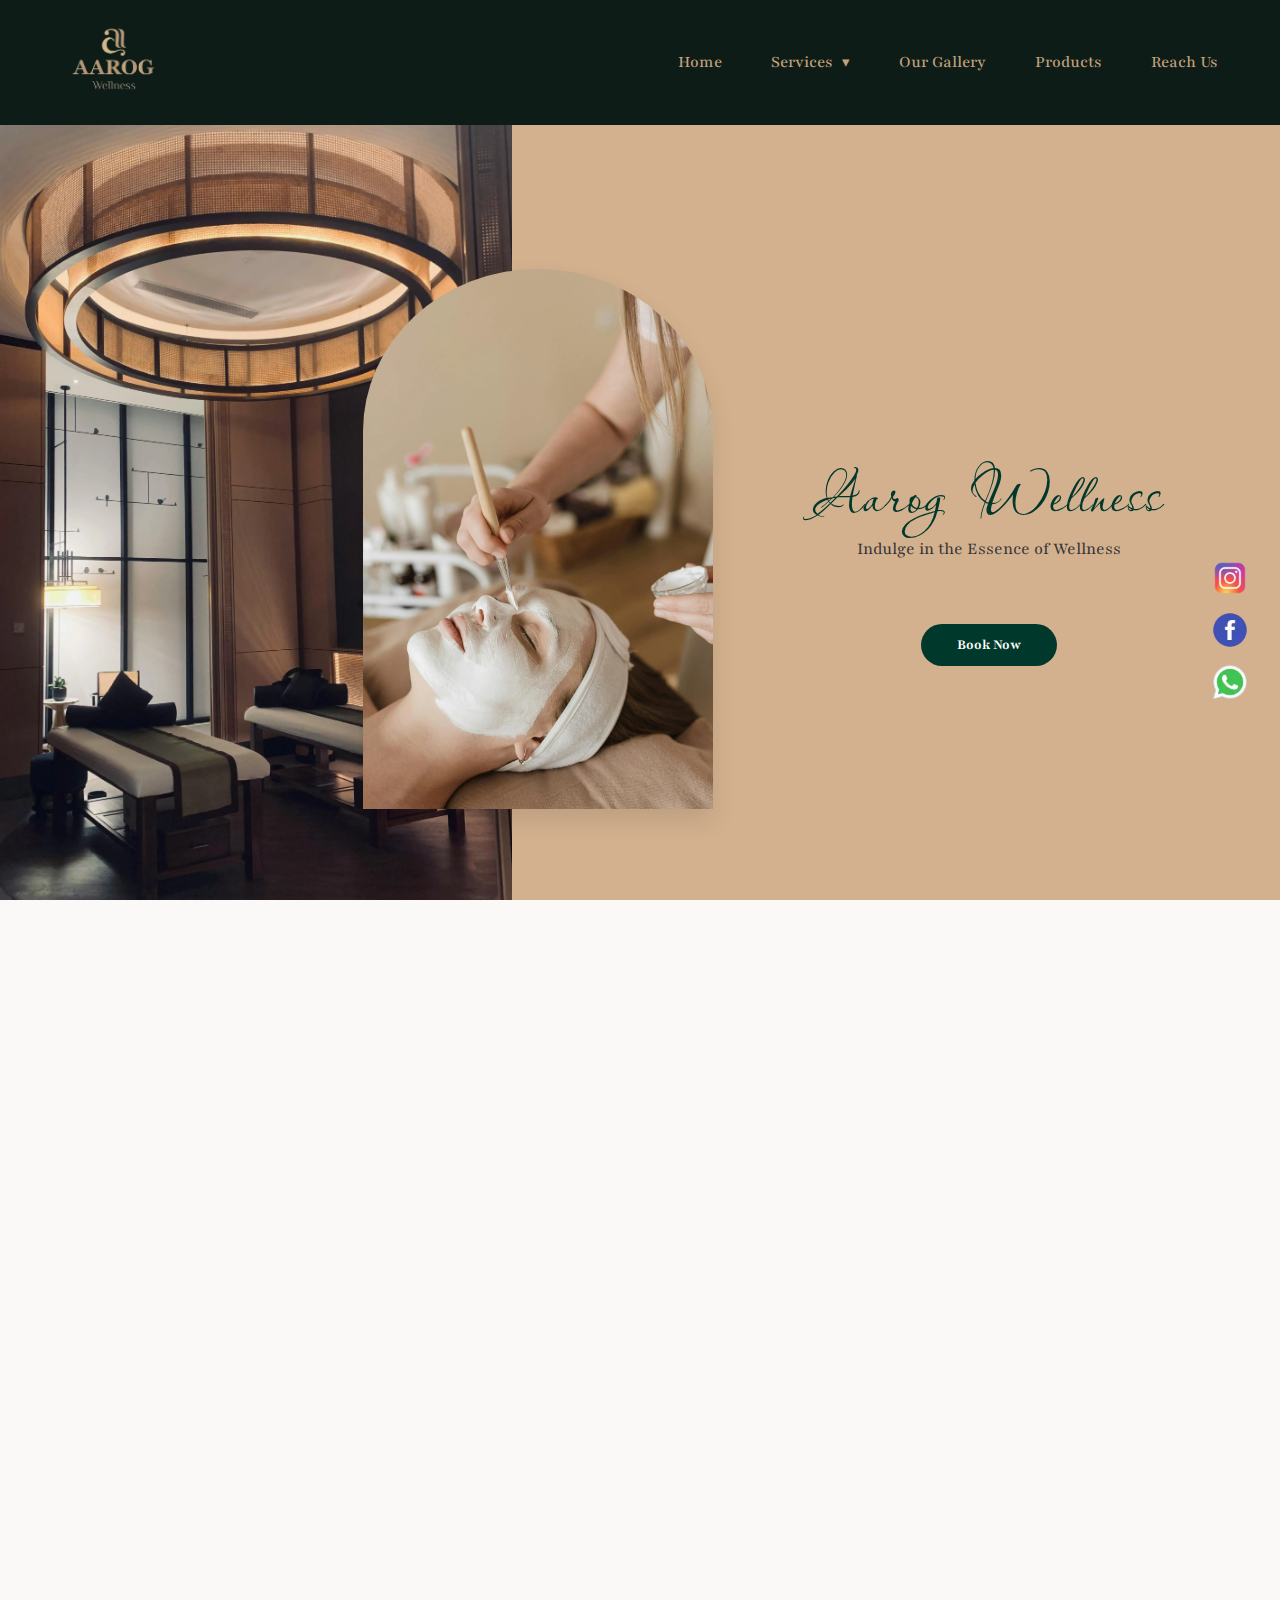
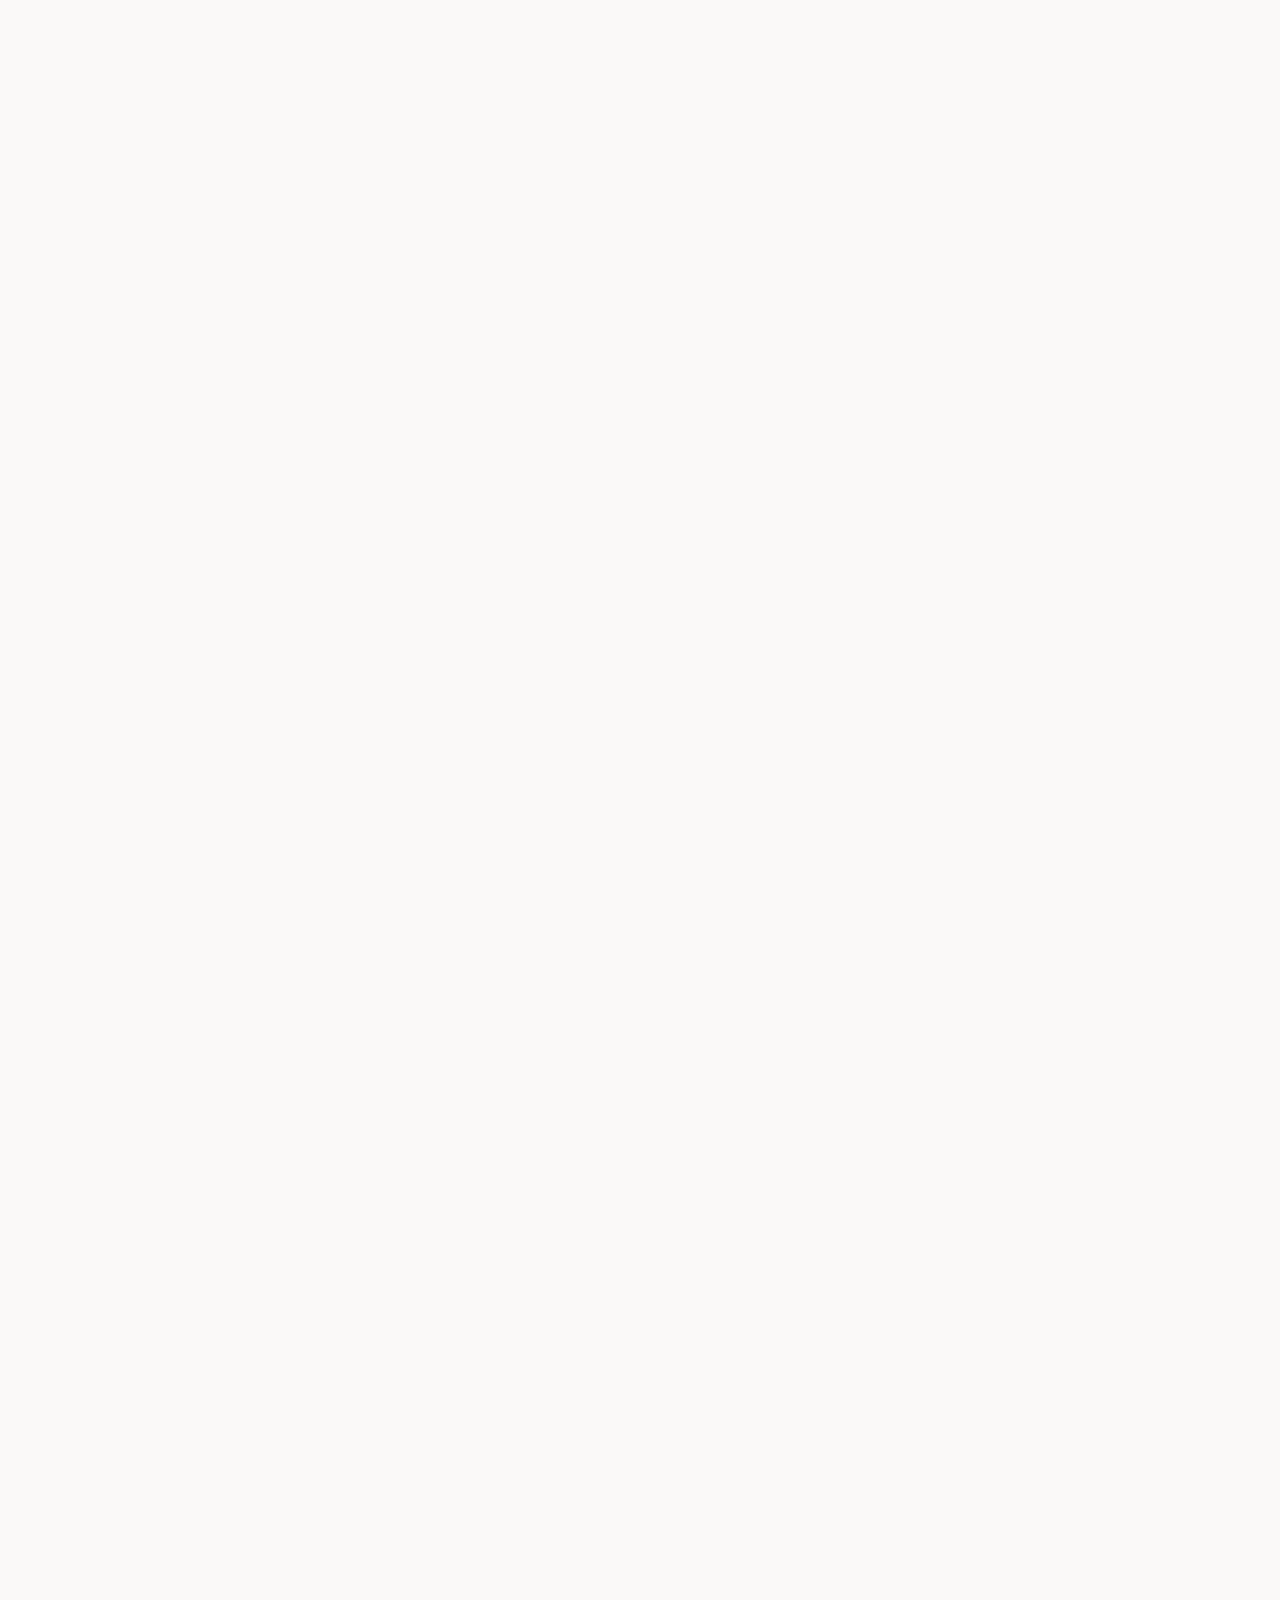
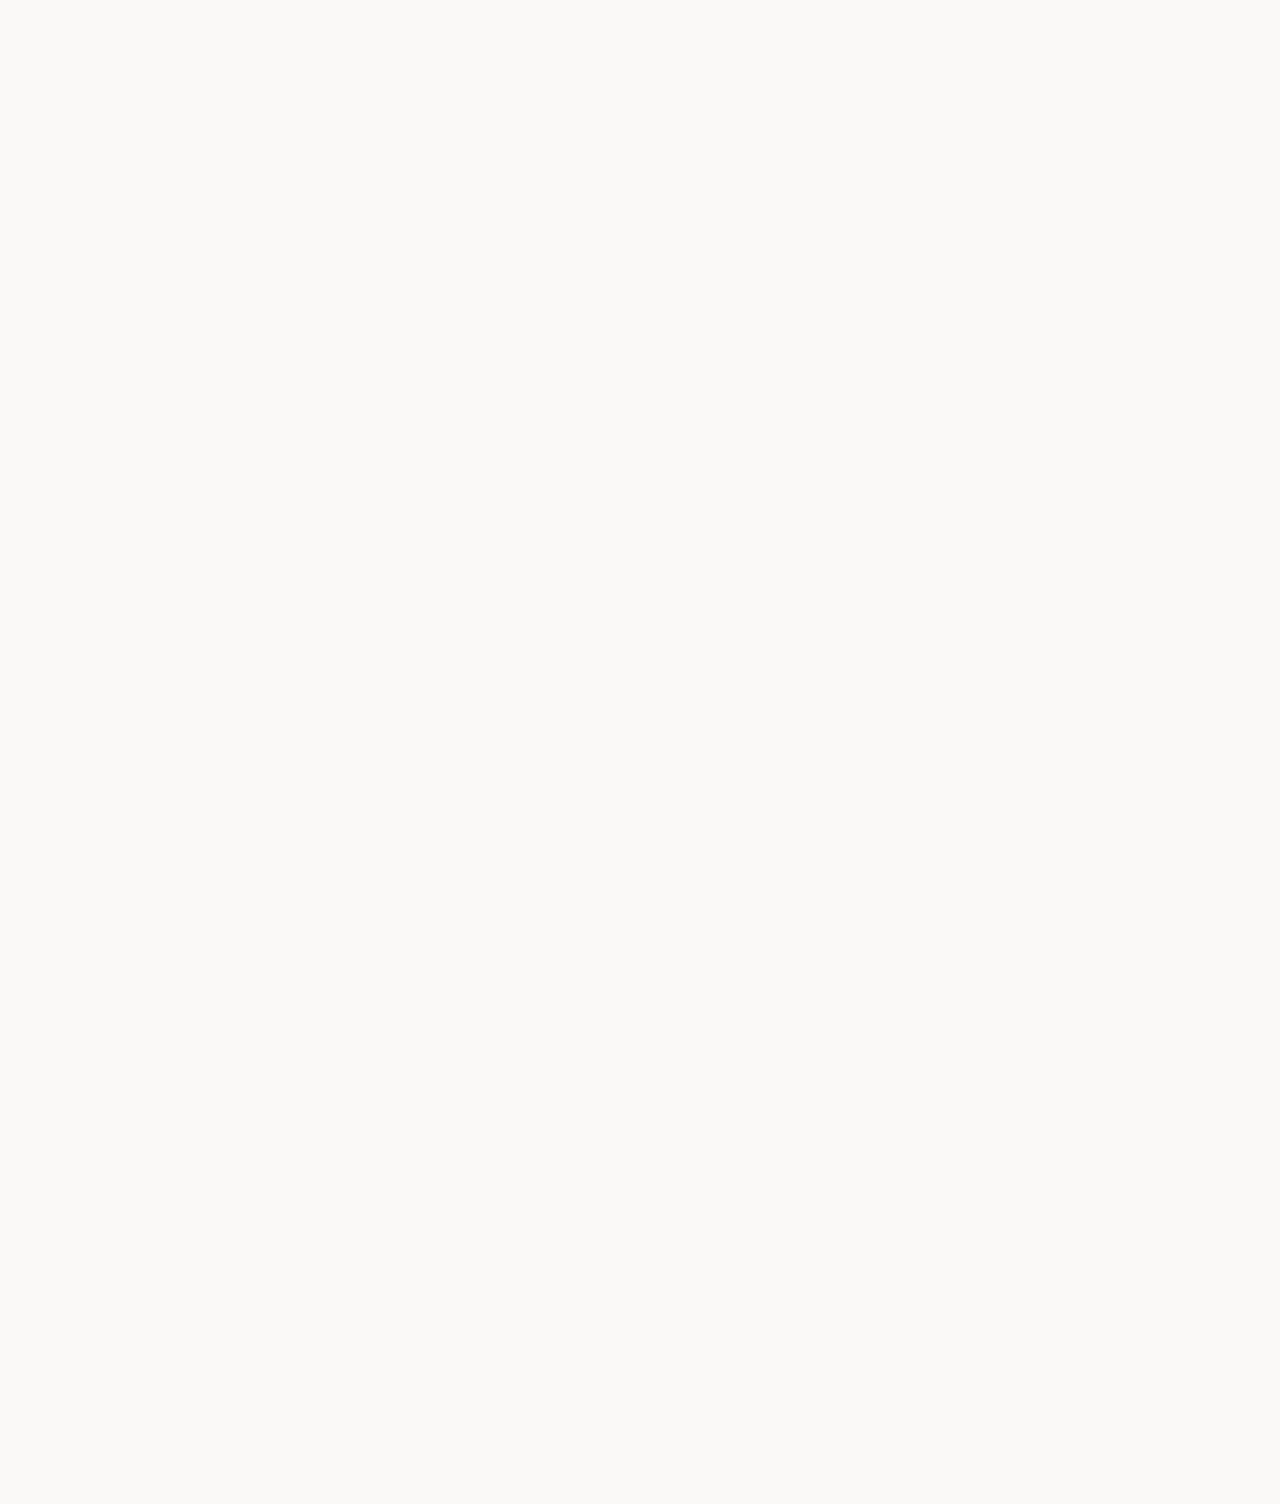
<file: index.html>
<!DOCTYPE html>
<html lang="en">

<head>
  <meta charset="UTF-8" />
  <meta name="viewport" content="width=device-width, initial-scale=1.0" />
  <title>AAROG Wellness</title>
  <link rel="icon" type="image/png" href="./Images/favicon.webp" />
  <link rel="stylesheet" href="home-style.css" />
</head>

<body>

<div id="navbar-container"></div>
  <!-- <main class="container"> -->
  <!-- Hero Section -->
  <section class="hero" aria-label="Intro Section">

    <div class="hero-mask">
      <img src="./Images/hero-mask1.webp" class="hero-slide active" alt="Facial Tratment" />
      <img src="./Images/hero-mask2.webp" class="hero-slide" alt="Facial Tratment" />
      <img src="./Images/hero-mask3.webp" class="hero-slide" alt="Facial Tratment" />
    </div>


    <div class="hero-content">
      <div class="hero-left">
        <img src="./Images/hero-left.webp" alt="Decorative Spa" />
      </div>
      <div class="hero-right">
        <h1 class="cursive">Aarog&nbsp;Wellness</h1>
        <p>Indulge in the Essence of Wellness</p>
        <a href="https://wa.me/9884852077?text=Hi%20Aarog%20Wellness!%20I%E2%80%99m%20interested%20in%20booking%20a%20rejuvenating%20spa%20session.%20Could%20you%20please%20share%20the%20available%20timings%20and%20spa%20treatments%3F%20%F0%9F%8C%BF" 
   target="_blank" 
   class="cta-btn">
  Book Now
</a>
      </div>
    </div>
  </section>


  <!-- Introduction Section -->
  <section class="introduction" aria-labelledby="intro-heading">
    <div class="intro-content">
      <h1 class="cursive">Aarog is your quiet sanctuary</h1>
      <p>
        Reconnect with yourself at Aarog Wellness Spa. Each moment here is
        designed to relax your body, calm your mind, and leave you feeling
        refreshed and cared for.
      </p>

      <!-- Sandwich-style doodles -->
      <img src="./Images/intro.webp" alt="Left Doodle" class="doodle-left" />
      <img src="./Images/bottles.webp" alt="Right Doodle" class="doodle-right" />
    </div>
  </section>


 
  <!-- About Section -->
  <section class="split-section">
    <div class="split-left">
      <div class="split-content">
        <!-- Mobile/Tablet Only Hero Image -->
        <img src="./Images/about-hero.webp" alt="About Hero" class="mobile-hero-img" />

        <h2 class="cursive">
          About Us
          <img src="./Images/butterfly.webp" alt="Butterfly" class="butterfly" />
        </h2>
        <p>
          Aarog Wellness is your go-to destination for true rest, renewal, and a unique spa experience. Our skilled
          therapists work their magic to help you feel not just relaxed, but completely refreshed and renewed.

          We believe wellness is more than a service—it's a journey of the senses. From soothing aromas to healing
          touch, every detail is crafted to elevate your well-being. Whether you’re seeking a quiet escape or a
          revitalizing transformation, Aarog offers a sanctuary where body, mind, and spirit are gently restored.
        </p>
      </div>
    </div>

    <!-- Desktop-only image -->
    <div class="split-right">
      <div class="image-mask">
        <img src="./Images/about-mask.webp" alt="Spa Experience" />
      </div>
    </div>
  </section>


  <!-- Services Section -->
  <section class="services-section">
    <div class="service-heading">
      <h2 class="cursive">Our Services</h2>
      <img src="./Images/services.webp" alt="Service Icon" class="service-icon" />
    </div>

    <!-- Cards Wrapper -->
    <div class="wrapper">
      <!-- Card 1: Massage -->
      <div class="card">
        <h2>Wellness</h2>
        <p>Repair your mind, body, and soul, and leave feeling rejuvenated!</p>
        <h3><a href="body.html"></span>Body Treatments</a></h3>

        <!-- Mobile Image -->
        <img src="./Images/massage.webp" alt="Massage Icon" class="card-icon mobile-only-1" />
      </div>

      <!-- Card 2: Skin -->
      <div class="card">
        <h2>Beauty</h2>
        <p>Enhance your beauty naturally with one of our fine hair and skin treatments!</p>
        <h3><a href="hair_skin.html"></span>Skin Treatments</a></h3>

        <!-- Mobile Image -->
        <img src="./Images/face.webp" alt="Face Icon" class="card-icon mobile-only-2" />
      </div>
    </div>

    <!-- Icon Images Below Cards -->
    <div class="icon-image-wrapper">
      <img src="./Images/massage.webp" alt="Massage Icon" class="massage-icon" />
      <img src="./Images/face.webp" alt="Face Icon" class="face-icon" />
    </div>
  </section>


  <!-- Advantages -->
  <section class="advantages" aria-labelledby="advantages-heading">
    <h2 class="cursive" id="advantages-heading">Our Advantages</h2>
    <div class="advantage-cards">
      <!-- Card 1 -->
      <div class="adv-card">
        <img src="./Images/massage-icon.webp" alt="Massage Icon" />
        <a href="#" class="adv-title">Relaxing Treatments</a>
        <p>Experience soothing massages and body therapies for total relaxation.</p>
      </div>

      <!-- Card 2 -->
      <div class="adv-card">
        <img src="./Images/flower-icon.webp" alt="Flower Icon" />
        <a href="#" class="adv-title">Organic Products</a>
        <p>We use plant-based, cruelty-free and eco-friendly beauty products.</p>
      </div>

      <!-- Card 3 -->
      <div class="adv-card">
        <img src="./Images/aroma-icon.webp" alt="Aromatherapy Icon" />
        <a href="#" class="adv-title">Aromatherapy</a>
        <p>Essential oil therapy that refreshes your mind, body and soul.</p>
      </div>

      <!-- Card 4 -->
      <div class="adv-card">
        <img src="./Images/face-icon.webp" alt="Healing Icon" />
        <a href="#" class="adv-title">Healing Touch</a>
        <p>Rejuvenate your senses through our expert healing techniques and therapies.</p>
      </div>

      <!-- Card 5 -->
      <div class="adv-card">
        <img src="./Images/skill-icon.webp" alt="Skilled Therapists Icon" />
        <a href="#" class="adv-title">Skilled Therapists</a>
        <p>Our certified professionals ensure personalized and expert care for you.</p>
      </div>
    </div>
  </section>


  <!-- Client Review -->
  <section class="testimonial" aria-labelledby="testimonial-heading">
    <h2 class="cursive" id="testimonial-heading">Client Review</h2>

    <div class="testimonial-slider">
      <div class="testimonial-card active">
        <img src="./Images/client1.webp" alt="Client 1" class="client-photo">
        <div class="testimonial-content">
          <h3>Spruha</h3>
          <p>
            A truly fantastic spa experience. From the moment I walked in, I felt pampered.
            The massage was perfect. I'll definitely be back for more!
          </p>
          <span class="quote-mark">”</span>
        </div>
      </div>

      <div class="testimonial-card">
        <img src="./Images/client2.webp" alt="Client 2" class="client-photo">
        <div class="testimonial-content">
          <h3>Anaya</h3>
          <p>
            It was magical! I havent felt this rejuvenated in years. Every detail, from aroma to touch,
            was carefully curated. Highly recommended.
          </p>
          <span class="quote-mark">”</span>
        </div>
      </div>

      <div class="testimonial-card">
        <img src="./Images/client3.webp" alt="Client 3" class="client-photo">
        <div class="testimonial-content">
          <h3>Meher</h3>
          <p>
            Exceptional staff and tranquil environment. The relaxation was deep and lasting.
            This is now my monthly selfcare ritual!
          </p>
          <span class="quote-mark">”</span>
        </div>
      </div>
    </div>
  </section>

  <section>

    <!-- Sticky Social Media Bar -->
    <div class="social-bar">
      <a href="https://www.instagram.com/aarogwellness.life/profilecard/" target="_blank" class="instagram" title="Instagram">
        <img src="./Images/insta-icon.webp" alt="Instagram">
      </a>
      <a href="https://www.facebook.com/people/Aarog-Wellness/61578879540993" target="_blank" class="facebook" title="Facebook">
        <img src="./Images/facebook-icon.webp" alt="Facebook">
      </a>
      <a href="https://wa.me/9884852077?text=Hi%20Aarog%20Wellness!%20I%E2%80%99m%20interested%20in%20booking%20a%20rejuvenating%20spa%20session.%20Could%20you%20please%20share%20the%20available%20timings%20and%20spa%20treatments%3F%20%F0%9F%8C%BF" target="_blank" class="whatsapp" title="WhatsApp">
        <img src="./Images/whatsapp-icon.webp" alt="WhatsApp"></a>
  </section>

  <script>


    
    window.addEventListener("DOMContentLoaded", () => {
            fetch('navbar.html')
                .then(res => res.text())
                .then(data => {
                document.getElementById('navbar-container').innerHTML = data;

                const currentPage = window.location.pathname.split('/').pop();
                const navLinks = document.querySelectorAll('.nav-links a');

                navLinks.forEach(link => {
                const href = link.getAttribute('href');
                if (href === currentPage) {
                    const li = link.closest('li');
                    if (li) li.classList.add('active');

                    const dropdown = link.closest('.dropdown');
                    if (dropdown) dropdown.classList.add('active');
                }
                });
            });

            fetch("footer.html")
                .then(res => res.text())
                .then(data => {
                    document.body.insertAdjacentHTML("beforeend", data);
                });
        });





      const slides = document.querySelectorAll('.hero-slide');
      let current = 0;

      function showSlide(index) {
        slides.forEach((slide, i) => {
          slide.classList.remove('active');
          if (i === index) slide.classList.add('active');
        });
  }

  setInterval(() => {
        current = (current + 1) % slides.length;
      showSlide(current);
  }, 4000); // Change every 4 seconds




      let index = 0;
      const cards = document.querySelectorAll(".testimonial-card");

      function showNextTestimonial() {
        cards[index].classList.remove("active");
      index = (index + 1) % cards.length;
      cards[index].classList.add("active");
  }

      setInterval(showNextTestimonial, 5000);

function toggleMenu() {
      const nav = document.getElementById("navLinks");
      nav.classList.toggle("show");
    }




    const servicesDropdown = document.getElementById('servicesDropdown');
    const arrow = servicesDropdown.querySelector('.arrow');

    arrow.addEventListener('click', (e) => {
      e.stopPropagation(); // prevent bubbling
      servicesDropdown.classList.toggle('active');
    });

    // Optional: Click outside to close
    document.addEventListener('click', function (event) {
      if (!servicesDropdown.contains(event.target)) {
        servicesDropdown.classList.remove('active');
      }
    });



    const hamburger = document.getElementById('hamburger');
    const navLinks = document.getElementById('navLinks');
    // const servicesDropdown = document.getElementById('servicesDropdown');

    hamburger.addEventListener('click', () => {
      navLinks.classList.toggle('show');
    });

    servicesDropdown.addEventListener('click', () => {
      servicesDropdown.classList.toggle('active');
    });





  </script>

</body>





<!-- </body> -->

</html>
</file>
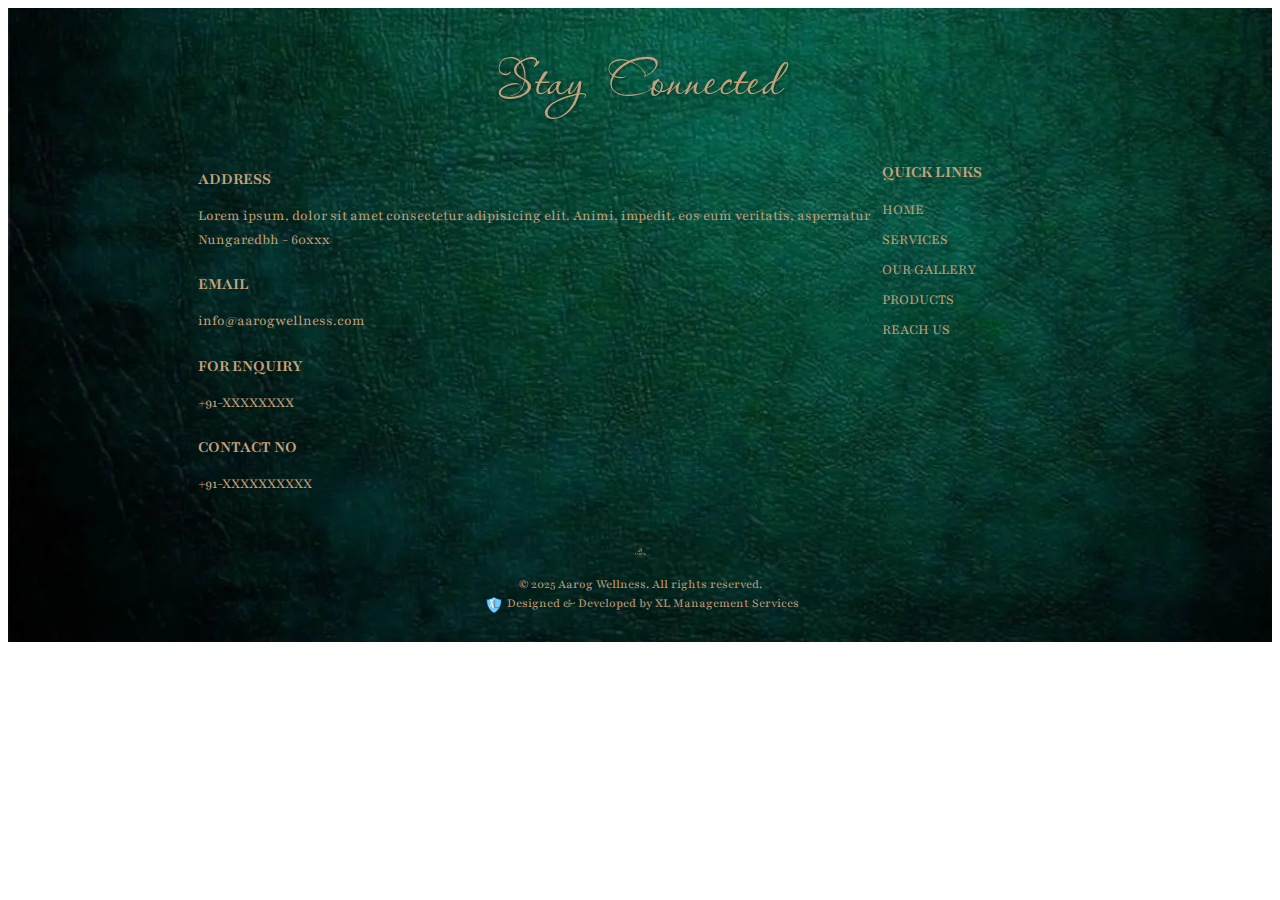
<file: footer.html>
<!DOCTYPE html>
<html lang="en">
<head>
    <meta charset="UTF-8">
    <meta name="viewport" content="width=device-width, initial-scale=1.0">
    <title>Document</title>
    <link rel="stylesheet" href="footer.css">
</head>
<body>
    <footer class="footer">
        <div class="footer-overlay">
          <h2>Stay Connected</h2>
          <div class="footer-content">
    
            <div class="footer-left">
              <div class="footer-item">
                <h4>ADDRESS</h4>
                <p>Lorem ipsum, dolor sit amet consectetur adipisicing elit. Animi, impedit, eos eum veritatis,
                  aspernatur<br />
                  Nungaredbh - 60xxx</p>
              </div>
              <div class="footer-item">
                <h4>EMAIL</h4>
                <p>info@aarogwellness.com</p>
              </div>
              <div class="footer-item">
                <h4>FOR ENQUIRY</h4>
                <p>+91-XXXXXXXX</p>
              </div>
              <div class="footer-item">
                <h4>CONTACT NO</h4>
                <p>+91-XXXXXXXXXX</p>
              </div>
            </div>
    
    
            <div class="footer-right">
              <p><strong>QUICK LINKS</strong></p>
              <ul>
                <li><a href="home.html">HOME</a></li>
                <li><a href="hair_skin.html">SERVICES</a></li>
                <li><a href="our-gallery.html">OUR GALLERY</a></li>
                <li><a href="products.html">PRODUCTS</a></li>
                <li><a href="reach-us.html">REACH US</a></li>
              </ul>
            </div>
            
          </div>
    
          <div class="footer-bottom">
            <img src="./Images/logo.webp" alt="Footer Logo" class="main-footer-logo" />
    
            <p>
              © 2025 Aarog Wellness. All rights reserved.<br />
              <img src="./Images/xl.webp" alt="XL Logo" class="xl-footer-logo" />Designed & Developed by 
              <a href="https://www.xlmanagementservices.in" target="_blank" style="color: inherit; text-decoration: none;">
                XL Management Services
              </a>
            </p>
          
          </div>
        </div>
      </footer>
</body>
</html>
</file>
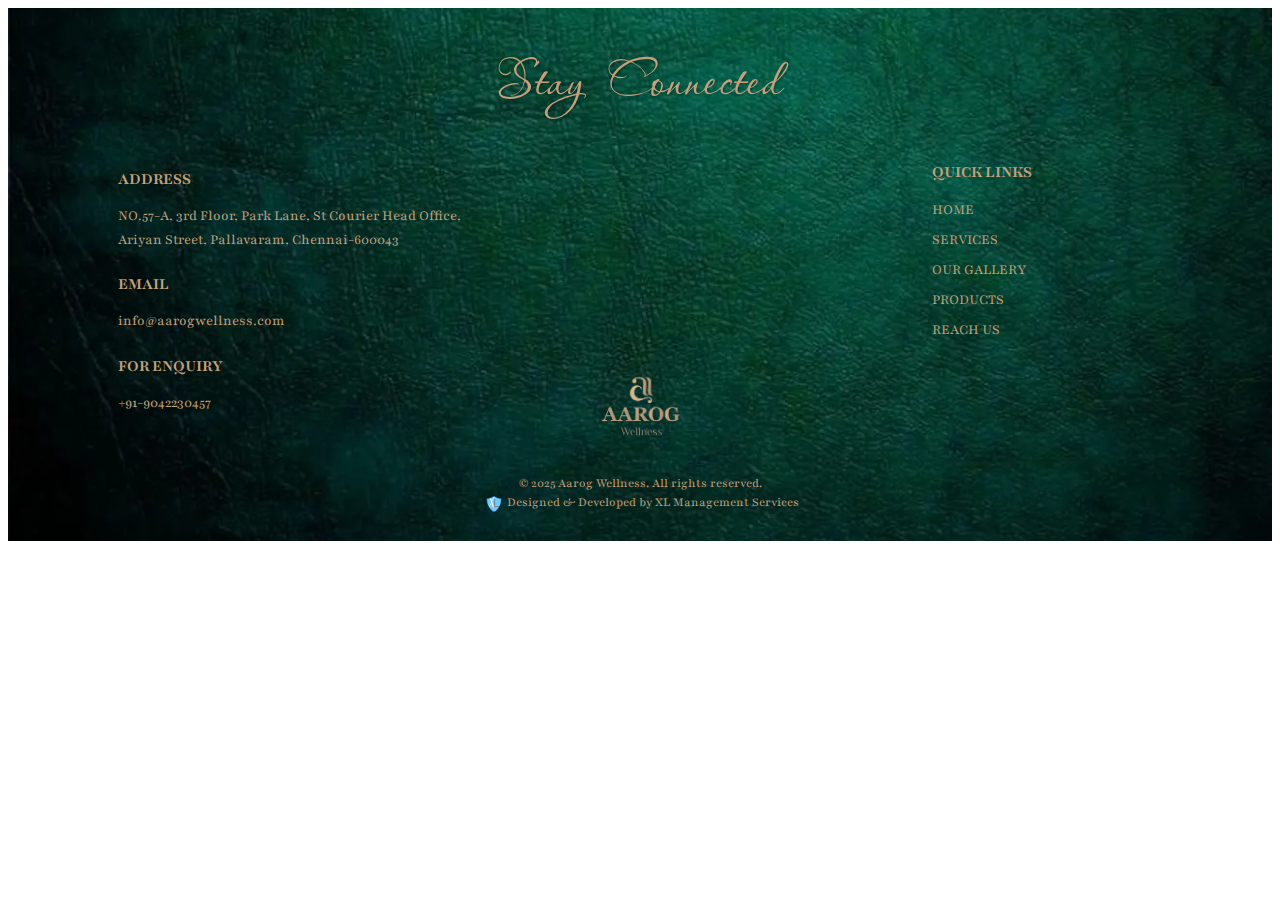
<file: newfooter.html>
<!DOCTYPE html>
<html lang="en">
<head>
    <meta charset="UTF-8">
    <meta name="viewport" content="width=device-width, initial-scale=1.0">
    <title>Document</title>
    <link rel="stylesheet" href="newfooter.css">
</head>
<body>
    <footer class="footer">
        <div class="footer-overlay">
          <h2>Stay Connected</h2>
          <div class="footer-content">
    
            <div class="footer-left">
              <div class="footer-item">
                <h4>ADDRESS</h4>
                <p>
                  NO.57-A, 3rd Floor, Park Lane, St Courier Head Office,<br />
                  Ariyan Street, Pallavaram, Chennai-600043
                </p>
              </div>
              <div class="footer-item">
                <h4>EMAIL</h4>
                <p>info@aarogwellness.com</p>
              </div>
              <div class="footer-item">
                <h4>FOR ENQUIRY</h4>
                <p>+91-9042230457</p>
              </div>
              <!-- <div class="footer-item">
                <h4>CONTACT NO</h4>
                <p>+91-9042230457</p>
              </div> -->
            </div>
            <img src="./Images/logo.webp" alt="Center Logo" class="footer-center-logo" />

    
            <div class="footer-right">
              <p><strong>QUICK LINKS</strong></p>
              <ul>
                <li><a href="index.html">HOME</a></li>
                <li><a href="hair_skin.html">SERVICES</a></li>
                <li><a href="our-gallery.html">OUR GALLERY</a></li>
                <li><a href="products.html">PRODUCTS</a></li>
                <li><a href="reach-us.html">REACH US</a></li>
              </ul>
            </div>
            
          </div>
    
          <div class="footer-bottom">
            <!-- <img src="./Images/logo.webp" alt="Footer Logo" class="main-footer-logo" /> -->
    
            <p>
              © 2025 Aarog Wellness. All rights reserved.<br />
              <img src="./Images/xl.webp" alt="XL Logo" class="xl-footer-logo" />Designed & Developed by 
              <a href="https://www.xlmanagementservices.in" target="_blank" style="color: inherit; text-decoration: none;">
                XL Management Services
              </a>
            </p>
          
          </div>
        </div>
      </footer>
</body>
</html>
</file>
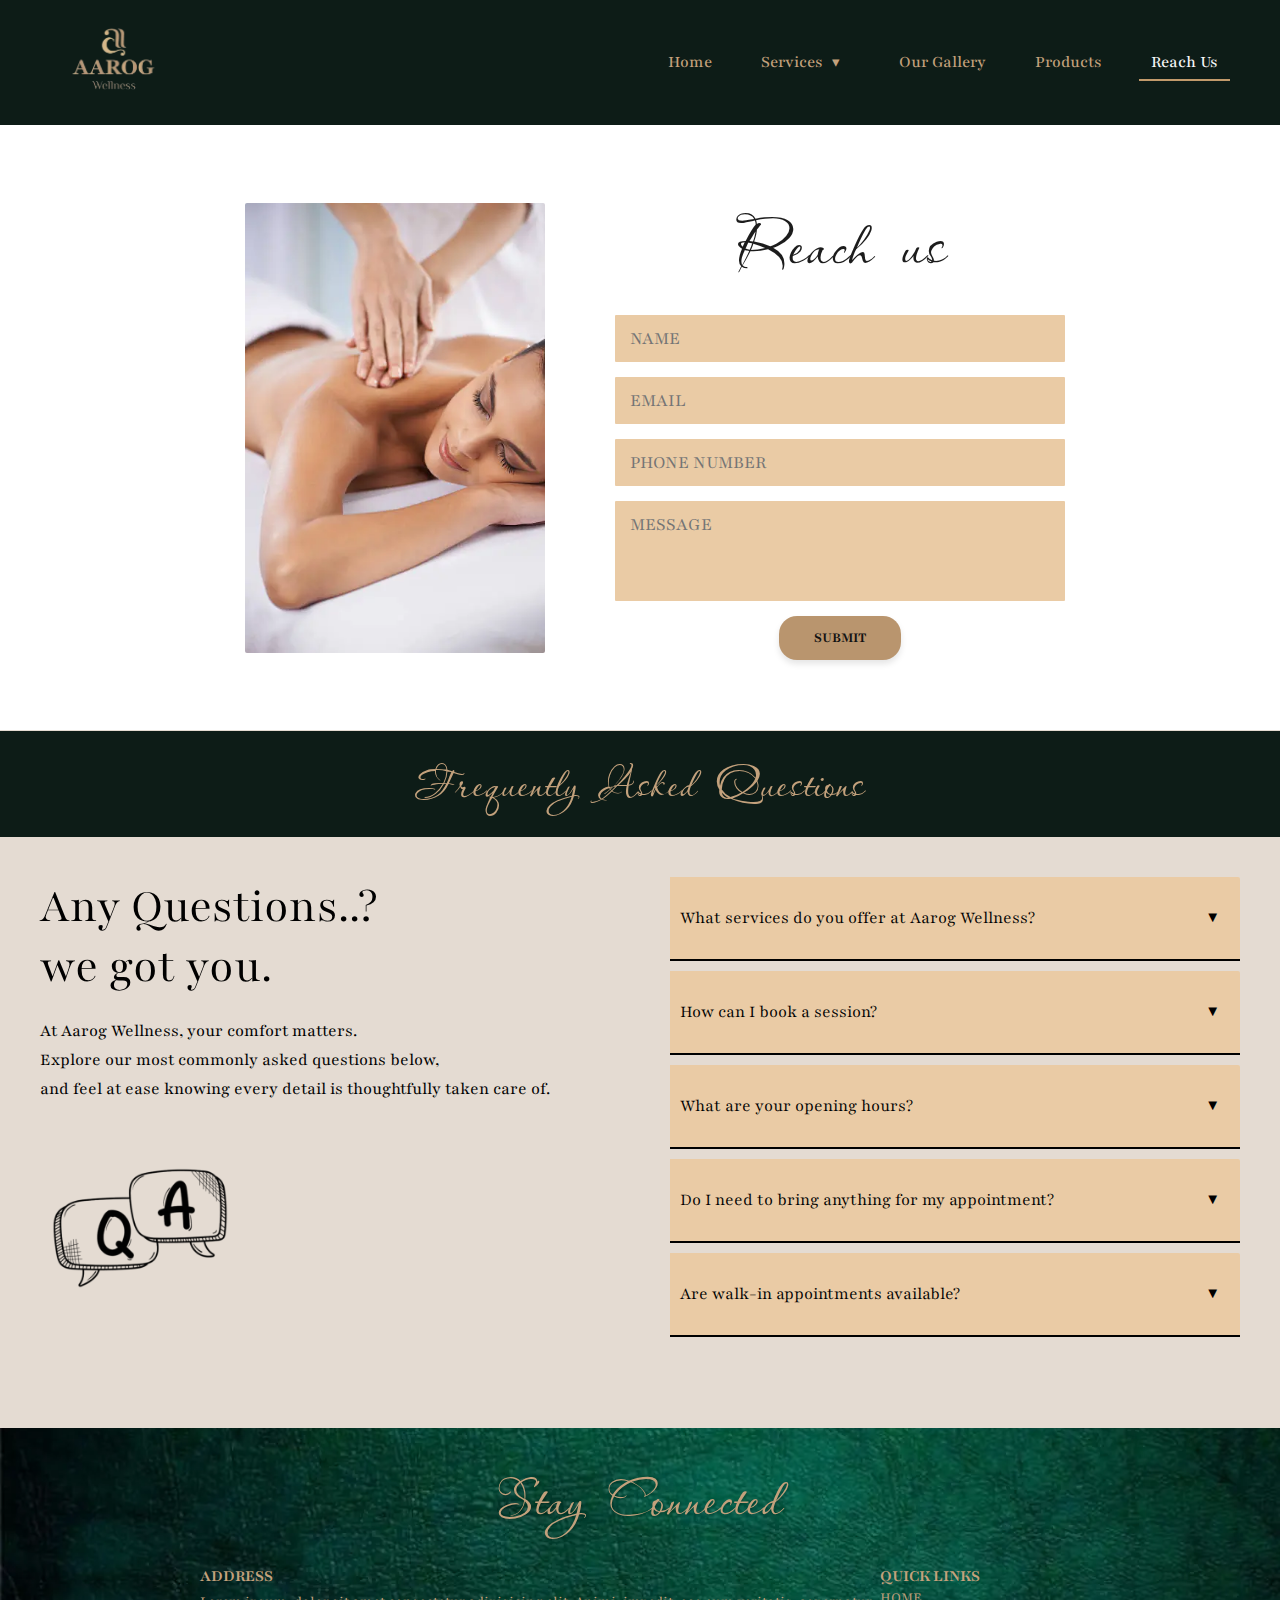
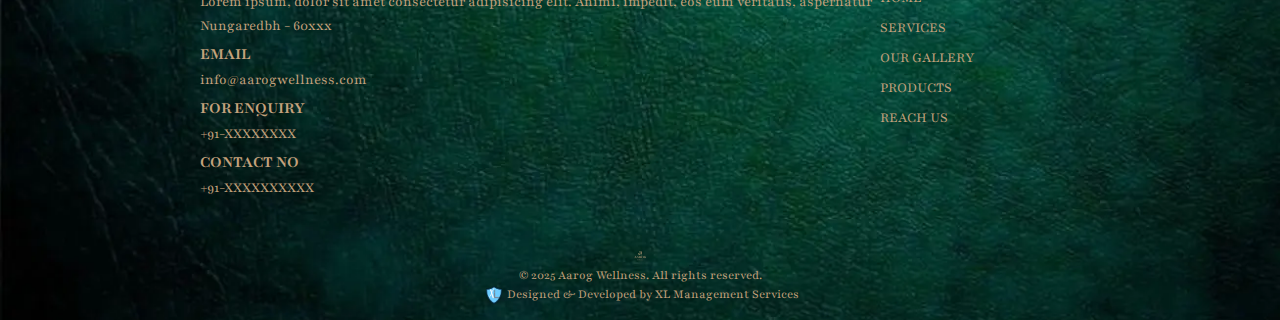
<file: reach-us.html>
<!DOCTYPE html>
<html lang="en">

<head>
  <meta charset="UTF-8" />
  <meta name="viewport" content="width=device-width, initial-scale=1.0" />
  <title>Contact Us - Aarog Wellness</title>
  <link rel="icon" type="image/png" href="./Images/favicon.webp" />

  <link rel="stylesheet" href="reach-us-style.css" />
  <link href="https://fonts.googleapis.com/css2?family=Dancing+Script&family=Lora&family=Playfair+Display&display=swap"
    rel="stylesheet">
</head>

<body>





<div id="navbar-container"></div>


  <!-- Contact Section -->
  <section class="contact-section">
    <div class="contact-left">
      <img src="./Images/contact-hero.webp" alt="Massage Image" />
    </div>
    <div class="contact-right">
      <h2>Reach us</h2>
      <form action="contact-form-handler.php" method="POST">
        <input type="text" name="name" required placeholder="NAME" />
        <input type="email" name="email" required placeholder="EMAIL" />
        <input type="text" name="phone" placeholder="PHONE NUMBER" />
        <textarea name="message" placeholder="MESSAGE"></textarea>
        <button type="submit">SUBMIT</button>
      </form>

    </div>
  </section>





  <!-- FAQ Section -->
  <section class="faq-section">
    <div class="faq-header">
      <h2 class="faq-heading">Frequently Asked Questions</h2>
    </div>
    <div class="faq-container">

      <!-- Left side -->
      <div class="faq-left">
        <h3>Any Questions..? <br />we got you.</h3>
        <p>
          At Aarog Wellness, your comfort matters. <br />
          Explore our most commonly asked questions below,<br />
          and feel at ease knowing every detail is thoughtfully taken care of.
        </p>
        <div class="qa-logo">
          <img src="./Images/Qa.webp" alt="QA Logo" />
        </div>
      </div>



      <!-- Right side -->
      <div class="faq-right">

        <div class="faq-item">
          <h4 class="faq-question">
            What services do you offer at Aarog Wellness?
            <span class="arrow">&#9660;</span>
          </h4>
          <div class="faq-divider"></div>
          <p class="faq-answer">
            We offer massages, facials, body treatments, and wellness therapies to promote healing and relaxation.
          </p>
        </div>

        <div class="faq-item">
          <h4 class="faq-question">
            How can I book a session?
            <span class="arrow">&#9660;</span>
          </h4>
          <div class="faq-divider"></div>
          <p class="faq-answer">
            You can book through our website or contact us via phone or WhatsApp for quick appointments.
          </p>
        </div>

        <div class="faq-item">
          <h4 class="faq-question">
            What are your opening hours?
            <span class="arrow">&#9660;</span>
          </h4>
          <div class="faq-divider"></div>
          <p class="faq-answer">
            We are open from 9:00 AM to 9:00 PM, 7 days a week including holidays.
          </p>
        </div>

        <div class="faq-item">
          <h4 class="faq-question">
            Do I need to bring anything for my appointment?
            <span class="arrow">&#9660;</span>
          </h4>
          <div class="faq-divider"></div>
          <p class="faq-answer">
            Just bring yourself! We provide all necessary amenities, including robes and towels.
          </p>
        </div>

        <div class="faq-item">
          <h4 class="faq-question">
            Are walk-in appointments available?
            <span class="arrow">&#9660;</span>
          </h4>
          <div class="faq-divider"></div>
          <p class="faq-answer">
            Yes, we accept walk-ins based on availability, but we recommend booking in advance to avoid waiting.
          </p>
        </div>
      </div>


    </div>
  </section>

  <div id="footer-container"></div>










  <script>
    window.addEventListener("DOMContentLoaded", () => {
            fetch('navbar.html')
                .then(res => res.text())
                .then(data => {
                document.getElementById('navbar-container').innerHTML = data;

                const currentPage = window.location.pathname.split('/').pop();
                const navLinks = document.querySelectorAll('.nav-links a');

                navLinks.forEach(link => {
                const href = link.getAttribute('href');
                if (href === currentPage) {
                    const li = link.closest('li');
                    if (li) li.classList.add('active');

                    const dropdown = link.closest('.dropdown');
                    if (dropdown) dropdown.classList.add('active');
                }
                });
            });

            fetch("footer.html")
                .then(res => res.text())
                .then(data => {
                    document.body.insertAdjacentHTML("beforeend", data);
                });
        });






    document.querySelectorAll('.faq-question').forEach(item => {
      item.addEventListener('click', () => {
        const parent = item.parentElement;
        parent.classList.toggle('active');
      });
    });

    function toggleMenu() {
      const nav = document.getElementById("navLinks");
      nav.classList.toggle("show");
    }




    const servicesDropdown = document.getElementById('servicesDropdown');
    const arrow = servicesDropdown.querySelector('.arrow');

    arrow.addEventListener('click', (e) => {
      e.stopPropagation(); // prevent bubbling
      servicesDropdown.classList.toggle('active');
    });

    // Optional: Click outside to close
    document.addEventListener('click', function (event) {
      if (!servicesDropdown.contains(event.target)) {
        servicesDropdown.classList.remove('active');
      }
    });



    const hamburger = document.getElementById('hamburger');
    const navLinks = document.getElementById('navLinks');
    // const servicesDropdown = document.getElementById('servicesDropdown');

    hamburger.addEventListener('click', () => {
      navLinks.classList.toggle('show');
    });

    servicesDropdown.addEventListener('click', () => {
      servicesDropdown.classList.toggle('active');
    });

    



  </script>


</body>




</html>
</file>
<file: home-style.css>
/* Mobile mx480 x 
tab -768 
desktop max 1600
*/

* {
  margin: 0;
  padding: 0;
  box-sizing: border-box;
}

:root {
  /* --primary: #012a28; */
  --primary: #0d1c17;

  --secondary: #7b6755;
  --light-background: #e4c9ad;
  --background: #faf9f8;
  --accent: #e4c9ad;
  --text-dark: #333333;
  --text-black: #000000;
}

@font-face {
  font-family: "Passions Conflict";
  src: url("./Font/PassionsConflict-Regular.ttf") format("truetype");
  font-style: normal;
  font-weight: normal;
}

@font-face {
  font-family: "Playfair";
  src: url("./Font/Playfair-VariableFont_opsz,wdth,wght.ttf") format("truetype");
  font-weight: 100 900;
  font-style: normal;
}

body,
html {
  height: 100%;
  width: 100%;
  background: var(--background);
  color: var(--text-dark);
  font-family: "Playfair", serif;
  overflow-x: hidden;
}

.cursive {
  font-family: "Passions Conflict";
}

/* .navbar-placeholder {
  position: fixed;
  top: 0;
  right: 0;
  left: 0;
  z-index: 102;
  height: 12vh;
  width: 100%;
  background: var(--primary);
  margin-bottom: 40px;
} */

.navbar {
  background-color: #0d1c17;
  color: white;
  padding: 0px 50px;
  display: flex;
  justify-content: space-between;
  align-items: center;
  flex-wrap: wrap;
  position: sticky;
  top: 0;
  z-index: 1000;
}

.link-nav {
  text-decoration: none;
  color: inherit;
}

/* Logo */
.logo img {
  max-height: 120px;
  width: auto;
  object-fit: contain;
}

/* Hamburger */
.hamburger {
  display: none;
  font-size: 28px;
  color: #c3a17c;
  cursor: pointer;
}

/* Nav container */
.nav-links {
  display: flex;
  list-style: none;
  gap: 25px;
  flex-wrap: wrap;
  position: relative;
}

.nav-links li {
  color: #c3a17c;
  cursor: pointer;
  position: relative;
  padding: 14px 12px;
  font-size: 17.5px;
  font-weight: 500;
  transition: color 0.3s;
}

.nav-links li::after {
  content: "";
  position: absolute;
  bottom: 6px;
  left: 0;
  width: 0%;
  height: 2px;
  background-color: #c19a6b;
  transition: width 0.3s ease;
}

.nav-links li:hover::after {
  width: 100%;
}

.nav-links li:hover {
  color: #f7f7f7;
}

/* Active link underline */
.nav-links .active::after {
  width: 100%;
}

/* Dropdown arrow */
.arrow {
  font-size: 15px;
  margin-left: 5px;
  user-select: none;
}

/* Dropdown menu */
.dropdown-menu {
  position: absolute;
  top: 100%;
  left: 0;
  background-color: #eacba5;
  list-style: none;
  padding: 10px 0;
  min-width: 140px;
  border-radius: 4px;
  display: none;
  z-index: 999;
}

.dropdown-menu li {
  padding: 10px 18px;
  font-size: 15px;
  color: #000;
  white-space: nowrap;
}

.dropdown-menu li:hover {
  background-color: #d6b47b;
}

/* Show dropdown on hover */
.dropdown:hover .dropdown-menu {
  display: block;
}

.dropdown.active .dropdown-menu {
  display: block;
}

/* Responsive */
@media (max-width: 768px) {
  .hamburger {
    display: block;
  }

  .nav-links {
    display: none;
    flex-direction: column;
    width: 100%;
    background-color: #0d1c17;
    margin-top: 20px;
  }

  .nav-links.show {
    display: flex;
  }

  .nav-links li {
    padding: 15px;
    text-align: center;
  }

  .dropdown-menu {
    position: static;
    border-radius: 0;
    background-color: #d9bb90;
  }
}

.nav-links .dropdown::after {
  display: none !important;
}

@media (max-width: 768px) {
  .nav-links li:hover {
    color: #f3eee9 !important;
    /* Keep original color */
  }

  .nav-links li:hover::after {
    width: 0% !important;
    /* Remove underline */
  }
}
/* [base64] */
.container {
  position: relative;
}

/* Base Hero Section Styles */
.hero {
  width: 100%;
  height: 92vh;
  background-color: #d3b18e;
  display: flex;
  align-items: center;
  justify-content: center;
  position: relative;
  overflow: hidden;
}

.hero-content {
  width: 100%;
  height: 100%;
  display: flex;
  margin: 0 auto;
  position: relative;
}

/* Hero Mask Image */
.hero-mask {
  position: absolute;
  width: clamp(280px, 35vw, 600px);
  height: auto;
  aspect-ratio: 2 / 3;
  top: 50%;
  left: 42%;
  transform: translate(-50%, -50%);
  z-index: 2;
  border-top-left-radius: 50% 30%;
  border-top-right-radius: 50% 30%;
  overflow: hidden;
  box-shadow: 0 12px 24px rgba(0, 0, 0, 0.1);
  pointer-events: none;
  animation: slideInLeft 1.2s ease-out both;
}

.hero-mask img {
  width: 100%;
  height: 100%;
  object-fit: cover;
  display: block;
}

.hero-slide {
  position: absolute;
  width: 100%;
  height: 100%;
  object-fit: cover;
  top: 0;
  left: 0;
  opacity: 0;
  transition: opacity 1s ease-in-out;
}

.hero-slide.active {
  opacity: 1;
  z-index: 1;
}

.hero-left {
  flex: 0 0 40%;
  height: 100%;
  overflow: hidden;
  z-index: 1;
}

.hero-left img {
  width: 100%;
  height: 100%;
  object-fit: cover;
  display: block;
}

.hero-right {
  flex: 1;
  padding: 40px 0 0 200px;
  display: flex;
  flex-direction: column;
  justify-content: center;
  align-items: center;
  z-index: 1;
  transform: translateX(60px);
  text-align: center;
}

.hero-right h1.cursive {
  font-size: 145px;
  color: #00382c;
  font-weight: normal;
}

.hero-right p {
  font-size: 32px;
  color: #333333;
}

.cta-btn {
  display: inline-block;
  background-color: #00382c;
  color: white;
  margin-top: 4rem;
  padding: 18px 65px;
  border-radius: 999px;
  text-decoration: none;
  font-weight: bold;
  font-size: 20px;
  transition: background 0.3s ease;
}

.cta-btn:hover {
  background-color: #00261f;
  color: #d3b18e;
}

/* Large Screens */
@media (max-width: 1919px) {
  .hero-mask {
    max-width: 400px;
    height: 65vh;
  }

  .hero-right h1.cursive {
    font-size: 110px;
  }

  .hero-right {
    padding: 40px 0 0 100px;
  }

  .hero-right p {
    font-size: 25px;
  }

  .cta-btn {
    font-size: 17px;
    padding: 14px 40px;
  }
}

/* Medium Screens */
@media (max-width: 1439px) {
  .hero-mask {
    max-width: 350px;
    height: 60vh;
  }

  .hero-right {
    padding: 40px 0 0 65px;
  }

  .hero-right h1.cursive {
    font-size: 78px;
  }

  .hero-right p {
    font-size: 18px;
  }

  .cta-btn {
    font-size: 15px;
    padding: 12px 36px;
  }
}

/* Small Desktop / Large Tablet */
@media (max-width: 1080px) {
  .hero-mask {
    max-width: 360px;
    height: 60vh;
  }

  .hero-right {
    padding: 40px 0 0 20px;
    text-align: center;
    align-items: center;
  }

  .hero-right h1.cursive {
    font-size: 62px;
    max-width: 200px;
    word-break: break-word;
    line-height: 1.1;
  }

  .hero-right p {
    font-size: 18px;
    max-width: 280px;
    word-break: break-word;
    line-height: 1.4;
    margin: 0 auto;
    text-align: center;
    padding-left: 40px;
  }

  .cta-btn {
    font-size: 15px;
    padding: 12px 36px;
  }
}

/* Mobile */
@media (max-width: 480px) {
  .hero {
    flex-direction: column;
    height: auto;
    position: relative;
  }

  .hero-content {
    flex-direction: column;
    height: auto;
    position: relative;
  }

  .hero-mask {
    display: none;
  }

  .hero-left {
    height: 220px;
    position: relative;
  }

  .hero-left img {
    object-position: center;
    filter: brightness(0.5);
  }

  .hero-right {
    position: absolute;
    top: 50%;
    left: 50%;
    transform: translate(-50%, -50%);
    padding: 0 16px;
    align-items: center;
    text-align: center;
    z-index: 2;
    display: flex;
    flex-direction: column;
    justify-content: center;
    width: 100%;
  }

  .hero-right h1.cursive {
    font-size: 50px;
    line-height: 1.1;
    color: #d3b18e;
    text-shadow: 1px 1px 2px #000000;
    word-break: break-word;
    max-width: 90vw;
    margin: 0 auto;
    text-align: center;
  }

  .hero-right p {
    font-size: 15px;
    color: #d3b18e;
    text-shadow: 1px 1px 2px #000000;
    word-break: break-word;
    max-width: 90vw;
    text-align: center;
    transform: translateX(-20px);
  }

  .cta-btn {
    background-color: #d3b18e;
    color: #000;
    font-weight: bold;
    padding: 12px 24px;
    font-size: 12px;
    margin-top: 20px;
    text-align: center;
    border: none;
    display: block;
    margin-left: auto;
    margin-right: auto;
  }
}

/* Tablet (481px to 1024px) */
@media (min-width: 481px) and (max-width: 1024px) {
  .hero {
    flex-direction: row;
    height: 80vh;
  }

  .hero-left {
    flex: 1;
    height: auto;
  }

  .hero-left img {
    width: 100%;
    height: 100%;
    object-fit: cover;
    object-position: center;
  }

  .hero-right {
    flex: 1;
    display: flex;
    flex-direction: column;
    justify-content: center;
    padding: 0 40px;
    text-align: left;
    text-align: center;
  }

  .hero-right h1.cursive {
    font-size: 68px;
  }

  .hero-right p {
    font-size: 18px;
    transform: translate(-10%, -10%);

  }

  .hero-mask {
    width: clamp(260px, 40vw, 400px);
    aspect-ratio: 2 / 3;
    height: auto;
    top: 60%;
    left: 42%;
    transform: translate(-50%, -50%);
  }

  .cta-btn {
    font-size: 14px;
    padding: 14px 28px;
  }
}

/* Slide animation */
@keyframes slideInLeft {
  0% {
    opacity: 0;
    transform: translate(-100%, -50%);
  }
  100% {
    opacity: 1;
    transform: translate(-50%, -50%);
  }
}


/* -------------------------------------------------------------------------------------------------------------------------------------------------------------------------------------- */

.introduction {
  background-color: var(--light-background);
  padding: 100px 20px;
  position: relative;
  overflow: hidden;
  text-align: center;
}

.intro-content {
  max-width: 1600px;
  margin: 0 auto;
  position: relative;
  z-index: 2;
  padding-bottom: 100px;
}

.intro-content h1.cursive {
  font-size: 90px; /* was 110px */
  color: var(--text-dark);
  margin-bottom: 30px;
  font-weight: normal;
}

.intro-content p {
  font-size: 20px; /* was 25px */
  line-height: 1.6;
  color: #000;
  max-width: 1200px;
  margin: 0 auto;
  padding: 0 120px;
  position: relative;
  z-index: 3;
}

.doodle-left,
.doodle-right {
  position: absolute;
  bottom: 0;
  width: 320px;
  height: auto;
  z-index: 1;
}

.doodle-left {
  left: 10px;
}

.doodle-right {
  right: 60px;
}

/* Large screens below 1500px */
@media (max-width: 1500px) {
  .intro-content p {
    max-width: 1000px;
    font-size: 20px; /* was 25px */
  }

  .doodle-left,
  .doodle-right {
    width: 250px;
  }

  .doodle-left {
    left: -10px;
  }

  .doodle-right {
    right: 30px;
  }
}

/* Tablet View */
@media (max-width: 1024px) {
  .introduction {
    padding: 60px 20px;
  }

  .intro-content h1.cursive {
    font-size: 50px; /* was 58px */
  }

  .intro-content p {
    font-size: 15px; /* was 18px */
    padding: 0 40px;
  }

  .doodle-left,
  .doodle-right {
    width: 140px;
  }

  .doodle-left {
    left: 50px;
  }

  .doodle-right {
    right: 50px;
  }
}

/* Mobile View */
@media (max-width: 768px) {
  .introduction {
    padding: 50px 10px;
  }

  .intro-content {
    padding-bottom: 60px;
  }

  .intro-content h1.cursive {
    font-size: 40px; /* was 48px */
    margin-top: 80px;
  }

  .intro-content p {
    font-size: 14px; /* was 16px */
    padding: 0 12px;
  }

  .doodle-left {
    top: -90px;
    width: 160px;
    transform: translateX(-40%) scale(0.75);
  }
}


/* ----------------------------------------------------------------------------------------------------------------------------------------------------------------------------------------------------- */

.split-section {
  display: flex;
  min-height: 55vh;
  height: auto;
  background: linear-gradient(to right, var(--primary) 80%, #d3b18e 20%);
  position: relative;
  overflow: hidden;
}

.split-left {
  flex: 7;
  display: flex;
  align-items: center;
  justify-content: center;
  padding: 40px;
  background: transparent;
}

.split-content {
  text-align: center;
  color: var(--light-background);
  max-width: 1300px;
  z-index: 2;
}

.split-content h2.cursive {
  font-size: 85px; /* reduced ~15% from 100px */
  font-weight: normal;
  position: relative;
  display: block;
  text-align: center;
  color: var(--light-background);
  gap: 24px;
  margin-bottom: 20px;
  flex-wrap: wrap;
}

.split-content .butterfly {
  position: absolute;
  top: -120px;
  transform: translate(10%);
  width: 160px;
  height: auto;
  pointer-events: none;
  filter: sepia(1) saturate(2) hue-rotate(320deg) brightness(1.1);
}

.split-content p {
  font-size: 20px; /* reduced ~17% from 24px */
  line-height: 1.8;
  max-width: 900px;
  margin: 20px auto 0;
  padding: 0 40px;
  text-align: center;
}

.split-right {
  flex: 3;
  display: flex;
  align-items: center;
  justify-content: center;
  overflow: visible;
  position: relative;
}

.image-mask {
  position: relative;
  width: 120%;
  max-width: 370px;
  aspect-ratio: 2 / 3.5;
  overflow: hidden;
  box-shadow: 0 12px 24px rgba(0, 0, 0, 0.15);
  transform: translateX(-40px);
}

.image-mask img {
  width: 100%;
  height: 100%;
  object-fit: cover;
}

.mobile-hero-img {
  display: none;
}

@media (min-width: 1025px) {
  .image-mask {
    transform: translateX(-40px);
  }
}
@media (max-width: 1024px) {
  .split-section {
    flex-direction: column;
    height: auto;
    background: var(--primary);
    padding: 60px 20px;
  }

  .split-left {
    width: 100%;
    padding: 0;
  }

  .split-content {
    padding: 0;
  }

  .split-content h2.cursive {
    font-size: 60px; /* reduced from 70px */
  }

  .split-content .butterfly {
    top: -30px;
    width: 50px;
    transform: translate(-10%);
  }

  .split-content p {
    font-size: 15px; /* reduced from 18px */
    padding: 0 20px;
  }

  .split-right {
    display: none;
  }

  .mobile-hero-img {
    display: block;
    width: 80%;
    height: 180px;
    object-fit: cover;
    margin: 0 auto 32px;
    box-shadow: 0 8px 16px rgba(0, 0, 0, 0.2);
  }
}

/* Mobile */
@media (max-width: 480px) {
  .split-content h2.cursive {
    font-size: 48px; /* reduced from 58px */
  }

  .split-content p {
    font-size: 13px; /* reduced from 15px */
  }

  .split-content .butterfly {
    width: 38px;
    top: -20px;
  }

  .mobile-hero-img {
    margin-bottom: 24px;
    width: 90%;
    max-width: 320px;
  }
}

@media screen and (min-width: 1024px) and (max-width: 1600px) {
  .split-content .butterfly {
    top: -40px;
    width: 130px;
  }

  .image-mask {
    max-height: 480px;
    width: auto;
    transform: translateX(-20px);
  }

  .split-right {
    height: 600px;
  }
}

/* Large screens */
@media (min-width: 1440px) and (max-height: 1024px) {
  .split-content h2.cursive {
    font-size: 120px; /* reduced from 140px */
  }

  .split-content .butterfly {
    width: 100px;
    top: -45px;
  }

  .split-content p {
    font-size: 20px; /* reduced from 24px */
    padding: 0 32px;
  }
}

/* Extra large */
@media (min-width: 1600px) {
  .split-content h2.cursive {
    font-size: 110px; /* reduced from 140px */
  }

  .split-content .butterfly {
    width: 140px;
    top: -50px;
  }

  .split-content p {
    font-size: 24px; /* reduced from 28px */
    max-width: 1000px;
  }

  .image-mask {
    max-width: 300px;
  }
}


/* ----------------------------------------------------------------------------------------------------------------------------------------------------------------------------------------------------- */
.service-heading {
  background-color: var(--light-background);
  position: relative;
  height: 18vh;
  display: flex;
  justify-content: center;
  align-items: center;
  gap: 3rem;
}

.service-heading .cursive {
  position: relative;
  font-size: 100px; /* reduced from 120px */
  font-weight: normal;
}

.service-heading .service-icon {
  position: absolute;
  top: -30px;
  transform: translate(120%);
  width: 280px;
  height: auto;
  pointer-events: none;
}

.wrapper {
  display: flex;
  justify-content: center;
  gap: 10rem;
  flex-wrap: wrap;
  background-color: var(--primary);
  padding: 5rem 2rem 5rem;
  overflow-x: hidden;
}

.card {
  position: relative;
  background-color: #e4c9ad;
  width: 30vw;
  max-width: 360px;
  min-width: 250px;
  height: 480px;
  padding: 5rem 2rem;
  border-radius: 9999px 9999px 0 0;
  text-align: center;
  transition: transform 0.3s ease;
}

.card:hover {
  transform: scale(1.03);
}

.card h2 {
  font-size: 2.6rem; /* reduced from 3.2rem */
  margin-bottom: 3rem;
  font-weight: 600;
  color: #1a1a1a;
}

.card p {
  font-size: 1.5rem; /* reduced from 1.8rem */
  line-height: 1.6;
  color: #333;
}

.card h3 {
  font-size: 1.3rem; /* reduced from 1.5rem */
  font-family: "Playfair Display", serif;
  color: #1a1a1a;
}

.card:nth-child(1) h3 {
  margin-top: 2.5rem;
}


.card:nth-child(2) h3 {
  margin-top: 2.5rem;
}
.span-and {
  font-size: 2rem; /* reduced from 2.3rem */
}

.mobile-only-1, .mobile-only-2 {
  display: none;
}

.card h3 a {
  text-decoration: none;
  color: #333333;
  font-family: "Cormorant Garamond", serif;
  font-size: 1.5rem; /* reduced from 1.8rem */
  font-weight: 600;
  display: inline-block;
  transition: color 0.3s ease;
}

.card h3 a:hover {
  color: var(--text-black);
  cursor: pointer;
  text-decoration: underline;
}

.icon-image-wrapper {
  display: flex;
  justify-content: center;
  align-items: flex-start;
  flex-wrap: wrap;
  background-color: #e4c9ad;
  padding: 0rem 3rem;
  margin-top: -8rem;
  gap: 5rem;
}

.massage-icon {
  width: 300px;
  height: auto;
  padding: 1rem;
  object-fit: contain;
  transform: translate(-120px, -10px);
}

.face-icon {
  height: 220px;
  width: auto;
  padding: 1rem;
  border-radius: 50%;
  object-fit: contain;
  transform: translate(70px, -10px);
}

/* Desktop (1024px – 1600px) */
@media (max-width: 1600px) {
  .service-heading .cursive {
    font-size: 85px; /* reduced from 100px */
  }

  .service-heading .service-icon {
    width: 195px;
    top: -35px;
  }

  .card {
    height: 400px;
    width: 32vw;
    max-width: 340px;
  }

  .card:first-child a {
    padding-top: 40px;
    text-wrap-mode: nowrap;
  }

  .card h2 {
    margin-bottom: 1rem;
    font-size: 2.3rem; /* reduced from 2.6rem */
  }

  .card h3 {
    font-size: 1.8rem; /* reduced from 2.2rem */
  }

  .card:nth-child(1) h3 {
    margin-top: 1rem;
  }
  .card:nth-child(2) h3 {
    margin-top: 1rem;
  }

  .massage-icon {
  transform: translate(-130px, -10px);
    width: 240px;
  }

  .face-icon {
  transform: translate(90px, -10px);
    height: 170px;
  }
}

@media (max-width: 410px) {
      .card-icon.mobile-only-1{
        /* width: 1px; */
        transform: translateY(-30px);
    }
}

/* Tablet (768px – 1023px) */
@media (max-width: 1023px) and (min-width: 768px) {
  .service-heading {
    flex-direction: column;
    gap: 2rem;
    height: auto;
    padding: 2.5rem 2rem;
    text-align: center;
  }

  .service-heading .cursive {
    font-size: 4.4rem; /* reduced from 5.2rem */
  }

   .card:first-child a {
    padding-top: 40px;
    text-wrap-mode: wrap;
  }

  
  .service-heading .service-icon {
    width: 200px;
    transform: translate(90%, 0%);
  }

  .wrapper {
    gap: 4rem;
    padding-bottom: 0;
    margin-bottom: 0;
  }

  .card {
    width: 30%;
    height: 440px;
    padding: 4rem 2rem 0rem;
    max-width: 100%;
    margin-bottom: 0;
  }

  .card h2 {
    font-size: 2.2rem; /* reduced from 2.6rem */
    margin-bottom: 1rem;
  }

  .card p {
    font-size: 1.4rem; /* reduced from 1.6rem */
    margin-bottom: 1rem;
  }

  .card h3 {
    font-size: 1.4rem; /* reduced from 1.6rem */
    margin-top: 1rem;
  }

  .card h3 a {
    font-size: 1.4rem; /* reduced from 1.6rem */
  }

  .icon-image-wrapper {
    justify-content: center;
    gap: 2rem;
    margin-top: -3rem;
  }

  .massage-icon {
    width: 180px;
    transform: translate(-80px, 20px);
  }

  .face-icon {
    height: 140px;
    transform: translate(50px, 15px);
  }
}

/* Mobile (<768px) */
@media (max-width: 767px) {
  .service-heading {
    flex-direction: column;
    gap: 1.5rem;
    height: auto;
    padding: 2rem 1.5rem;
    text-align: center;
  }

  .service-heading .cursive {
    font-size: 3.6rem; /* reduced from 4.2rem */
  }

  .service-heading .service-icon {
    transform: translate(100%, 10%);
    width: 9rem;
  }

  .wrapper {
    gap: 3rem;
    padding: 4rem 1.5rem;
  }

  .card {
    width: 70%;
    padding: 4rem 2rem 5rem;
    height: 490px;
  }

  .card h2 {
    font-size: 1.9rem; /* reduced from 2.2rem */
    margin-bottom: 2rem;
  }

  .card p {
    font-size: 1.2rem; /* reduced from 1.4rem */
    line-height: 1.6;
    margin-bottom: 2rem;
  }

  .card h3 {
    font-size: 1.5rem; /* reduced from 1.8rem */
    margin-top: 2rem;
  }

  .card h3 a {
    font-size: 1.5rem; /* reduced from 1.8rem */
  }

  .span-and {
    font-size: 1.4rem; /* reduced from 1.7rem */
  }

  .icon-image-wrapper {
    display: none;
  }

  .card-icon.mobile-only-1 {
    display: block;
    margin: 2rem auto 0;
    width: 160px;
  }
  .card-icon.mobile-only-2 {
    display: block;
    margin: 2rem auto 0;
    width: 115px;
  }
}

@media (max-width: 690px) {
  .service-heading .service-icon {
    transform: translate(90%, 20%);
    width: 8rem;
  }

  .card:first-child a {
    text-wrap-mode: wrap;
  }
}


/* ----------------------------------------------------------------------------------------------------------------------------------------------------------------------------------------------------- */

.advantages {
  background-color: var(--primary);
  padding: 60px 20px;
  text-align: center;
}

.advantages h2 {
  font-size: 85px;
  color: var(--accent);
  font-weight: normal;
  margin-bottom: 40px;
}

.advantage-cards {
  display: flex;
  flex-wrap: wrap;
  justify-content: center;
  gap: 40px;
  max-width: 1200px;
  margin: 0 auto;
}

.adv-card {
  flex: 1 1 calc(33.33% - 40px);
  max-width: 350px;
  background-color: transparent;
  display: flex;
  flex-direction: column;
  align-items: center;
  color: var(--secondary);
  padding: 10px;
  transition: transform 0.4s ease-in-out;
}

.adv-card:hover {
  transform: scale(1.08);
}

.adv-card img {
  width: 48px;
  height: auto;
  margin-bottom: 20px;
}

.adv-title {
  font-size: 22px;
  font-weight: 700;
  color: var(--accent);
  margin-bottom: 12px;
  text-decoration: none;
  transition: color 0.3s ease-in-out;
}

.adv-card:hover {
  color: var(--accent);
}

.adv-card p {
  font-size: 18px;
  max-width: 280px;
  line-height: 1.7;
}

/* Tablet view */
@media screen and (max-width: 992px) {
  .advantages h2 {
    font-size: 67px;
  }

  .adv-title {
    font-size: 20px;
  }

  .adv-card p {
    font-size: 17px;
  }

  .adv-card {
    flex: 1 1 calc(50% - 40px);
  }
}

/* Mobile view */
@media screen and (max-width: 600px) {
  .advantages h2 {
    font-size: 48px;
  }

  .adv-title {
    font-size: 18px;
  }

  .adv-card p {
    font-size: 16px;
  }

  .adv-card {
    flex: 1 1 calc(50% - 40px);
  }
}

/* [base64] */

.testimonial {
  background-color: var(--light-background);
  padding: 60px 20px;
  text-align: center;
  position: relative;
  overflow: hidden;
}

.testimonial h2 {
  font-size: 110px;
  font-weight: normal;
  color: var(--primary);
  margin-bottom: 40px;
}

.testimonial-slider {
  position: relative;
  max-width: 900px;
  margin: 0 auto;
  min-height: 320px;
  overflow: visible;
}

.testimonial-card {
  display: flex;
  align-items: center;
  justify-content: center;
  background-color: var(--primary);
  color: var(--accent);
  min-height: 420px;
  padding: 30px 20px;
  gap: 30px;
  opacity: 0;
  transform: scale(0.95);
  pointer-events: none;
  transition: opacity 1s ease, transform 1s ease;
  position: absolute;
  width: 100%;
  box-shadow: 0 4px 16px rgba(0, 0, 0, 0.1);
}

.testimonial-card.active {
  opacity: 1;
  transform: scale(1);
  pointer-events: auto;
  position: relative;
}

.client-photo {
  width: 170px;
  height: 170px;
  border-radius: 50%;
  object-fit: cover;
  border: 7px solid #ac947b;
  position: absolute;
  top: -60px;
  left: -70px;
  z-index: 2;
}

.testimonial-content {
  text-align: center;
  max-width: 600px;
  position: relative;
  text-align: center;
}

.testimonial-content h3 {
  font-size: 52px;
  margin-bottom: 20px;
  color: var(--accent);
  text-shadow: 1px 1px 1px #000;
  transform: translateY(-50px);
}

.testimonial-content p {
  font-size: 25px;
  line-height: 1.6;
  color: var(--accent);
}

.quote-mark {
  font-size: 380px;
  position: absolute;
  color: #ac947b;
  transform: translate(220px, -50px);
  z-index: 1;
}

/* Responsive Adjustments */
@media (max-width: 768px) {
  .testimonial-card {
    flex-direction: column;
    text-align: center;
    width: 70%;
    margin: 0 auto;
  }

  .testimonial h2 {
    font-size: 70px;
    padding-bottom: 1rem;
  }

  .testimonial-content {
    text-align: center;
  }

  .testimonial-content h3 {
    font-size: 25px;
    /* margin-top: 10px; */
  }

  .testimonial-content p {
    font-size: 18px;
  }

  .quote-mark {
    right: 0;
    transform: translate(25px, -32px);
  }
}

@media (max-width: 380px) {

  .client-photo {
  width: 130px;
  height: 130px;
  left: -40px;
  }

  .quote-mark {
    right: 0;
    transform: translate(50px, -82px);
  }
  .testimonial-content h3 {
    margin-top: 20px;
  }
}

/* ✅ Tablet View Adjustments (768px–1023px) */
@media (min-width: 768px) and (max-width: 1023px) {
  .testimonial h2 {
    font-size: 90px; /* ~18% reduced */
  }

  /* .client-photo {
    left: 10px;
  } */

  .testimonial-content h3 {
    font-size: 42px; /* ~19% reduced */
  }

  .testimonial-content p {
    font-size: 21px; /* ~16% reduced */
  }

  .quote-mark {
    font-size: 320px; /* ~16% reduced */
    transform: translate(159px, -5px);
  }


  .testimonial-card {
    max-width: 550px; 
    margin: 0 auto;  
  }
}

@media (min-width: 1024px) {
  .testimonial-card {
    max-width: 700px; 
    margin: 0 auto;  
  }
}


/* [base64] */


/* ---------------------------------------------------------------------------------------------------------------------------------------------------------------------------------------- */

.social-bar {
  position: fixed;
  top: 70%;
  right: 30px;
  transform: translateY(-50%);
  display: flex;
  flex-direction: column;
  gap: 12px;
  z-index: 1000;
}

.social-bar a {
  display: block;
  width: 40px;
  height: 40px;
  transition: transform 0.3s;
}

.social-bar img {
  width: 100%;
  height: auto;
  display: block;
}

.social-bar a:hover {
  transform: scale(1.1);
}
@media (max-width: 768px) {
  .social-bar {
    top: auto;
    bottom: 10%;
    right: 10px;
    transform: none;
  }
}
</file>
<file: footer.css>
/* Fonts */
@font-face {
  font-family: "Passions Conflict";
  src: url("./Font/PassionsConflict-Regular.ttf") format("truetype");
  font-style: normal;
  font-weight: normal;
}

@font-face {
  font-family: "Playfair";
  src: url("./Font/Playfair-VariableFont_opsz,wdth,wght.ttf") format("truetype");
  font-weight: 100 900;
  font-style: normal;
}

.footer {
  background: url("./Images/Footer.webp") no-repeat center center/cover;
  color: #c3a17c;
  padding: 30px 20px 15px;
  text-align: center;
  font-family: "Playfair", serif;
  overflow: hidden;
}

.footer-overlay {
  max-width: 1250px;
  margin: 0 auto;
  padding: 0 20px; /* ✅ added horizontal spacing */
  display: flex;
  flex-direction: column;
  align-items: center;
}

.footer h2 {
  font-size: 75px;
  font-family: "Passions Conflict";
  margin: 0 0 16px;
  font-weight: normal;
  color: #c3a17c;
  text-shadow: 1px 1px 3px rgba(0, 0, 0, 0.3);
}

.footer-content {
  display: flex;
  justify-content: space-between;
  align-items: flex-start;
  width: 100%;
  gap: 30px;
  padding: 10px 10px;
  flex-wrap: wrap;
  position: relative;
}

.footer-left,
.footer-right {
  flex: 1 1 320px;
  min-width: 280px;
}

.footer-left {
  text-align: left;
  padding-left: 150px; /* ✅ slightly reduced for balance */
}

.footer-item h4,
.footer-right strong {
  font-size: 17px;
  margin-bottom: 4px;
  color: #c3a17c;
}

.footer-item p,
.footer-right ul li {
  font-size: 15px;
  line-height: 1.6;
  margin-bottom: 6px;
}

.footer-right {
  text-align: left;
  min-width: 300px;
  max-width: 320px;
  transform: translateX(-30px); /* ✅ balanced shift */
}

.footer-right ul {
  list-style: none;
  padding: 0;
  margin: 0;
}

.footer-right ul li a {
  text-decoration: none;
  color: inherit;
}

.footer-right ul li a:hover {
  color: #fff;
}

.footer-center-logo {
  position: absolute;
  top: 92%; /* ✅ lower for spacing */
  left: 50%;
  transform: translate(-50%, -50%);
  width: 120px;
  height: auto;
  z-index: 1;
  margin: 0;
}

.footer-bottom {
  text-align: center;
  margin-top: 30px;
  font-size: 13px;
  line-height: 1.5;
}

.footer-bottom img {
  height: 18px;
  vertical-align: middle;
  margin: 0 5px;
}

.xl-footer-logo {
  width: 16px;
  vertical-align: middle;
}

.developer-credit {
  position: relative;
  display: inline-block;
  cursor: pointer;
}

.developer-credit::after {
  content: "";
  position: absolute;
  left: 0;
  bottom: -2px;
  width: 0%;
  height: 1.5px;
  background-color: currentColor;
  transition: width 0.4s ease;
}

.developer-credit:hover::after {
  width: 100%;
}

.developer-credit a {
  text-decoration: none;
  color: inherit;
}

@media (max-width: 768px) {
  .footer {
    /* padding: 20px 15px; */
    text-align: center;
    padding: 40px 20px 130px;
  }

  .footer-overlay {
    padding: 0 10px;
  }

  .footer h2 {
    font-size: 62px;
    margin-bottom: 12px;
  }

  .footer-content {
    flex-direction: column;
    align-items: center;
    padding: 0;
  }

  .footer-left,
  .footer-right {
    padding: 0;
    text-align: center;
    width: 100%;
  }

  .footer-left {
    padding: 0 10px;
  }

  .footer-right {
    transform: none;
    transform: translate(0, -100px);
    padding: 0 10px;
  }

  .footer-right ul {
    padding-left: 0;
  }

  .footer-center-logo {
    position: relative;
    top: auto;
    left: auto;
    transform: none;
    margin: -30px 0;
    width: 100px;
    transform: translate(0, -100px);
  }

  .footer-bottom {
    margin-top: -180px;
    margin-bottom: -110px;
    font-size: 12px;
    line-height: 1.4;
    padding: 10px 10px;
  }

  .footer-bottom img {
    height: 16px;
    margin: 0 4px;
  }

  .xl-footer-logo {
    width: 14px;
  }
}
</file>
<file: newfooter.css>
/* Fonts */
@font-face {
    font-family: "Passions Conflict";
    src: url("./Font/PassionsConflict-Regular.ttf") format("truetype");
    font-style: normal;
    font-weight: normal;
}

@font-face {
    font-family: "Playfair";
    src: url("./Font/Playfair-VariableFont_opsz,wdth,wght.ttf") format("truetype");
    font-weight: 100 900;
    font-style: normal;
}


.footer {
    background: url("./Images/Footer.webp") no-repeat center center/cover;
    color: #c3a17c;
    padding: 30px 20px 15px;
    text-align: center;
    font-family: "Playfair", serif;
}

.footer-overlay {
    max-width: 1250px;
    margin: 0 auto;
    padding: 0 20px; /* ✅ added horizontal spacing */
    display: flex;
    flex-direction: column;
    align-items: center;
}

.footer h2 {
    font-size: 75px;
    font-family: "Passions Conflict";
    margin: 0 0 16px;
    font-weight: normal;
    color: #c3a17c;
    text-shadow: 1px 1px 3px rgba(0, 0, 0, 0.3);
}

.footer-content {
    display: flex;
    justify-content: space-between;
    align-items: flex-start;
    width: 100%;
    gap: 30px;
    padding: 10px 10px;
    flex-wrap: wrap;
    position: relative;
}

.footer-left,
.footer-right {
    flex: 1 1 320px;
    min-width: 280px;
}

.footer-left {
    text-align: left;
    padding-left: 70px; /* ✅ slightly reduced for balance */
}

.footer-item h4,
.footer-right strong {
    font-size: 17px;
    margin-bottom: 4px;
    color: #c3a17c;
}

.footer-item p,
.footer-right ul li {
    font-size: 15px;
    line-height: 1.6;
    margin-bottom: 6px;
}

.footer-right {
    text-align: left;
    min-width: 300px;
    max-width: 320px;
    transform: translateX(20px); /* ✅ balanced shift */
}

.footer-right ul {
    list-style: none;
    padding: 0;
    margin: 0;
}

.footer-right ul li a {
    text-decoration: none;
    color: inherit;
}

.footer-right ul li a:hover {
    color: #fff;
}

.footer-center-logo {
    position: absolute;
    top: 92%; /* ✅ lower for spacing */
    left: 50%;
    transform: translate(-50%, -50%);
    width: 120px;
    height: auto;
    z-index: 1;
    margin: 0;
}

.footer-bottom {
    text-align: center;
    margin-top: 30px;
    font-size: 13px;
    line-height: 1.5;
}

.footer-bottom img {
    height: 18px;
    vertical-align: middle;
    margin: 0 5px;
}

.xl-footer-logo {
    width: 16px;
    vertical-align: middle;
}


@media (max-width: 768px) {
    .footer {
      padding: 20px 15px;
      text-align: center;
    }
  
    .footer-overlay {
      padding: 0 10px;
    }
  
    .footer h2 {
      font-size: 62px;
      margin-bottom: 12px;
    }
  
    .footer-content {
      flex-direction: column;
      align-items: center;
      padding: 0;
    }
  
    .footer-left,
    .footer-right {
      padding: 0;
      text-align: center;
      width: 100%;
    }
  
    .footer-left {
      padding: 0 10px;
    }
  
    .footer-right {
      transform: none;
      padding: 0 10px;
    }
  
    .footer-right ul {
      padding-left: 0;
    }
  
    .footer-center-logo {
      position: relative;
      top: auto;
      left: auto;
      transform: none;
      margin: -50px 0;
      width: 100px;
    }
  
    .footer-bottom {
      margin-top: 25px;
      font-size: 12px;
      line-height: 1.4;
      padding: 0 10px;
    }
  
    .footer-bottom img {
      height: 16px;
      margin: 0 4px;
    }
  
    .xl-footer-logo {
      width: 14px;
}
}
</file>
<file: reach-us-style.css>
* {
  margin: 0;
  padding: 0;
  box-sizing: border-box;
  font-family: Playfair;
}

body {
  background-color: #e4dbd2;
  color: #333;
}

@font-face {
  font-family: "PassionsConflict";
  src: url("../Font/PassionsConflict-Regular.ttf") format("truetype");
  font-style: normal;
  font-weight: normal;
}

@font-face {
  font-family: "Playfair";
  src: url("../Font/Playfair-VariableFont_opsz,wdth,wght.ttf")
    format("truetype");
  font-weight: 100 900;
  font-style: normal;
}

.nav-links li a {
  color: #c3a17c;
  text-decoration: none;
}
.nav-links li a:hover {
  color: #f7f7f7;
}

.nav-links li a:hover::after {
  width: 100%;
}

/* Mobile view hover fix */
@media (max-width: 768px) {
  .nav-links li a:hover {
    color: #f3eee9 !important;
  }

  .nav-links li a:hover::after {
    width: 0% !important;
  }
}

/* Navbar */
/* .navbar {
    background-color: #0d1c17;
    color: white;
    padding: 0px 50px;
    display: flex;
    justify-content: space-between;
    align-items: center;
    flex-wrap: wrap;
    position: relative;
  }
   */

.navbar {
  background-color: #0d1c17;
  color: white;
  padding: 0px 50px;
  display: flex;
  justify-content: space-between;
  align-items: center;
  flex-wrap: wrap;
  position: sticky;
  top: 0;
  z-index: 1000;
}

/* Logo */
.logo img {
  max-height: 120px;
  width: auto;
  object-fit: contain;
}

/* Hamburger */
.hamburger {
  display: none;
  font-size: 28px;
  color: #c3a17c;
  cursor: pointer;
}

/* Nav container */
.nav-links {
  display: flex;
  list-style: none;
  gap: 25px;
  flex-wrap: wrap;
  position: relative;
}

.nav-links li {
  color: #c3a17c;
  cursor: pointer;
  position: relative;
  padding: 14px 12px;
  font-size: 17.5px;
  font-weight: 500;
  transition: color 0.3s;
}

.nav-links li::after {
  content: "";
  position: absolute;
  bottom: 6px;
  left: 0;
  width: 0%;
  height: 2px;
  background-color: #c19a6b;
  transition: width 0.3s ease;
}

.nav-links li:hover::after {
  width: 100%;
}

.nav-links li:hover {
  color: #f7f7f7;
}

/* Active link underline */
.nav-links .active::after {
  width: 100%;
}

/* Dropdown arrow */
.arrow {
  font-size: 15px;
  margin-left: 5px;
  user-select: none;
}

/* Dropdown menu */
.dropdown-menu {
  position: absolute;
  top: 100%;
  left: 0;
  background-color: #eacba5;
  list-style: none;
  padding: 10px 0;
  min-width: 140px;
  border-radius: 4px;
  display: none;
  z-index: 999;
}

.dropdown-menu li {
  padding: 10px 18px;
  font-size: 15px;
  color: #000;
  white-space: nowrap;
}

.dropdown-menu li:hover {
  background-color: #d6b47b;
}

/* Show dropdown on hover */
.dropdown:hover .dropdown-menu {
  display: block;
}

.dropdown.active .dropdown-menu {
  display: block;
}

/* Responsive */
@media (max-width: 768px) {
  .hamburger {
    display: block;
  }

  .nav-links {
    display: none;
    flex-direction: column;
    width: 100%;
    background-color: #0d1c17;
    margin-top: 20px;
  }

  .nav-links.show {
    display: flex;
  }

  .nav-links li {
    padding: 15px;
    text-align: center;
  }

  .dropdown-menu {
    position: static;
    border-radius: 0;
    background-color: #d9bb90;
  }
}

.nav-links .dropdown::after {
  display: none !important;
}

@media (max-width: 768px) {
  .nav-links li:hover {
    color: #f3eee9 !important;
    /* Keep original color */
  }

  .nav-links li:hover::after {
    width: 0% !important;
    /* Remove underline */
  }
}

/* Contact Section */
.contact-section {
  display: flex;
  flex-wrap: wrap;
  padding: 70px 40px;
  background-color: #fff;
  gap: 70px;
  justify-content: center;
  align-items: center;
}

.contact-left {
  display: flex;
  justify-content: flex-end;
  align-items: center;
  padding-left: 30px;
}

.contact-left img {
  width: 100%;
  max-width: 400px;
  max-height: 450px;
  object-fit: cover;
  border-radius: 2px;
}

.contact-right {
  max-width: 450px;
  width: 100%;
}

.contact-right h2 {
  font-family: "PassionsConflict", cursive !important;
  font-size: 90px;
  margin-bottom: 20px;
  color: #1c1c1c;
  text-align: center;
  font-weight: 400;
}

.contact-right form {
  display: flex;
  flex-direction: column;
  gap: 15px;
}

.contact-right input,
.contact-right textarea {
  padding: 12px 15px;
  background-color: #eacba5;
  border: none;
  font-size: 19px;
  border-radius: 1px;
}

.contact-right textarea {
  height: 100px;
  resize: none;
}

.contact-right button {
  font-size: 15px;
  background-color: #b9956e;
  color: rgb(18, 18, 18);
  padding: 13px 35px;
  border: none;
  font-weight: bold;
  border-radius: 18px;
  cursor: pointer;
  align-self: center;
  transition: all 0.3s ease;
  box-shadow: 0 4px 6px rgba(0, 0, 0, 0.1);
}

.contact-right button:hover {
  background-color: #b08b65;
  transform: translateY(-2px);
  box-shadow: 0 6px 10px rgba(0, 0, 0, 0.15);
}

/*faq*/
.faq-section {
  background-color: #e4dbd2;
  padding: 1px 25px;
  font-family: "Arial", sans-serif;
  margin-bottom: 80px;
}

.faq-header {
  background-color: #0d1c17;
  padding: 20px;
  text-align: center;
  width: 100vw;
  margin-left: calc(-50vw + 50%);
}

.faq-heading {
  color: #c3a17c;
  font-size: 60px;
  font-family: "PassionsConflict", cursive !important;
  margin: 0;
  font-weight: 400;
}

.faq-container {
  display: flex;
  flex-wrap: wrap;
  justify-content: space-between;
  gap: 30px;
  margin-top: 40px;
}

.faq-left,
.faq-right {
  flex: 1;
  min-width: 300px;
  padding: 0px 15px;
}

.faq-left h3 {
  font-size: 50px;
  color: #000;
  margin-bottom: 20px;
  font-weight: 200;
}

.faq-left p {
  color: #000;
  font-size: 18px;
  line-height: 1.6;
  margin-bottom: 20px;
  font-family: Playfair;
}

.qa-logo {
  font-size: 40px;
  font-weight: bold;
  margin-top: 20px;
}

.faq-item {
  background-color: transparent;
  margin-bottom: 10px;
}

.faq-item h4 {
  background-color: #eacba5;
  color: #000;
  padding: 30px 10px;
  font-size: 18px;
  border-radius: 0px 2px 0 0;
  margin: 0;
  font-weight: 300;
  position: relative;
}

.faq-divider {
  height: 2px;
  background-color: #000;
  width: 100%;
  margin-bottom: 0;
}

.faq-item p {
  background-color: #e1c09b;
  color: #121212;
  padding: 33px 20px;
  border-radius: 0 0 8px 8px;
  font-size: 15px;
  margin: 0;
}

.qa-logo img {
  height: 200px;
  width: auto;
  object-fit: contain;
  margin-top: 5px;
}

.faq-question {
  cursor: pointer;
  display: flex;
  justify-content: space-between;
  align-items: center;
}

.arrow {
  font-size: 18px;
  margin-right: 10px;
  transition: transform 0.3s ease;
}

.faq-answer {
  display: none;
  max-height: 0;
  overflow: hidden;
  transition: max-height 0.4s ease;
}

.faq-item.active .faq-answer {
  display: block;
  max-height: 300px;
}

.faq-item.active .arrow {
  transform: rotate(180deg);
}

@media (max-width: 768px) {
  .faq-container {
    flex-direction: column;
    gap: 20px;
  }

  .faq-heading-bar h2 {
    font-size: 26px;
  }

  .faq-left h3 {
    font-size: 28px;
    line-height: 1.4;
  }

  .faq-left p {
    font-size: 16px;
    line-height: 1.6;
  }

  .faq-item h4 {
    font-size: 16px;
    padding: 20px 10px;
  }

  .faq-item p {
    font-size: 14px;
    padding: 25px 15px;
  }

  .qa-logo img {
    height: 140px;
  }
}

@media (max-width: 480px) {
  .faq-heading {
    font-size: 40px;
  }
}

.modal {
  display: none;
  position: fixed;
  z-index: 9999;
  left: 0;
  top: 0;
  width: 100%;
  height: 100%;
  background-color: rgba(0, 0, 0, 0.6);
  justify-content: center;
  align-items: center;
}

.modal-content {
  background-color: #fff;
  padding: 30px;
  border-radius: 10px;
  text-align: center;
  font-family: "Playfair Display", serif;
  max-width: 400px;
  width: 90%;
  box-shadow: 0 5px 15px rgba(0, 0, 0, 0.3);
}

.modal-content button {
  margin-top: 20px;
  padding: 10px 20px;
  background-color: #5c4a36;
  color: #fff;
  border: none;
  border-radius: 6px;
  cursor: pointer;
  font-weight: bold;
}

.modal-content button:hover {
  background-color: #4a3a29;
}

@media (max-width: 480px) {
  .contact-section {
    flex-direction: column;
    padding: 40px 20px;
    gap: 40px;
  }

  .contact-left {
    justify-content: center;
    padding-left: 0;
  }

  .contact-left img {
    max-width: 90%;
    max-height: 300px;
  }

  .contact-right {
    max-width: 100%;
    padding: 0 10px;
  }

  .contact-right h2 {
    font-size: 60px;
  }

  .contact-right input,
  .contact-right textarea {
    font-size: 16px;
    padding: 10px 12px;
  }

  .contact-right button {
    font-size: 14px;
    padding: 11px 25px;
  }

  .contact-left img {
    visibility: none;
  }
}
</file>
